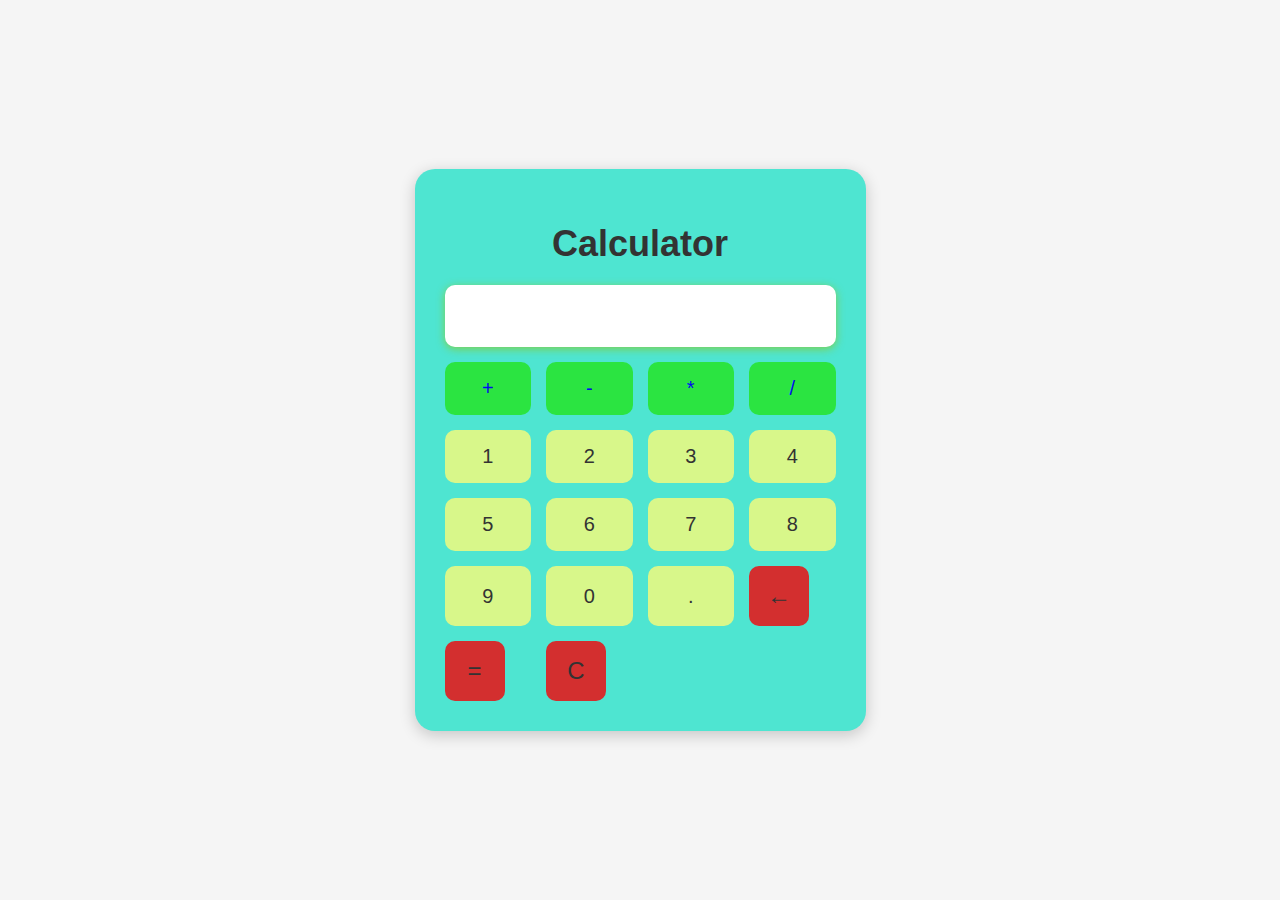
<file: codsoft_webdevelopment/calculator/Index.html>
<!DOCTYPE html>
<html lang="en">
<head>
    <meta charset="UTF-8">
    <meta name="viewport" content="width=device-width, initial-scale=1.0">
    <title>Calculator</title>
    <link rel="stylesheet" href="styles.css">
</head>
<body>
    <div class="calculator">
        <h1>Calculator</h1>
        <input type="text" id="result" disabled>
        <div class="buttons">
            <button class="operator">+</button>
            <button class="operator">-</button>
            <button class="operator">*</button>
            <button class="operator">/</button>
            <button class="number">1</button>
            <button class="number">2</button>
            <button class="number">3</button>
            <button class="number">4</button>
            <button class="number">5</button>
            <button class="number">6</button>
            <button class="number">7</button>
            <button class="number">8</button>
            <button class="number">9</button>
            <button class="number">0</button>
            <button class="number">.</button>
            <button id="back">←</button> 
            <button id="calculate">=</button>
            <button id="clear">C</button>
        </div>
    </div>
    <script src="script.js"></script>
</body>
</html>
</file>
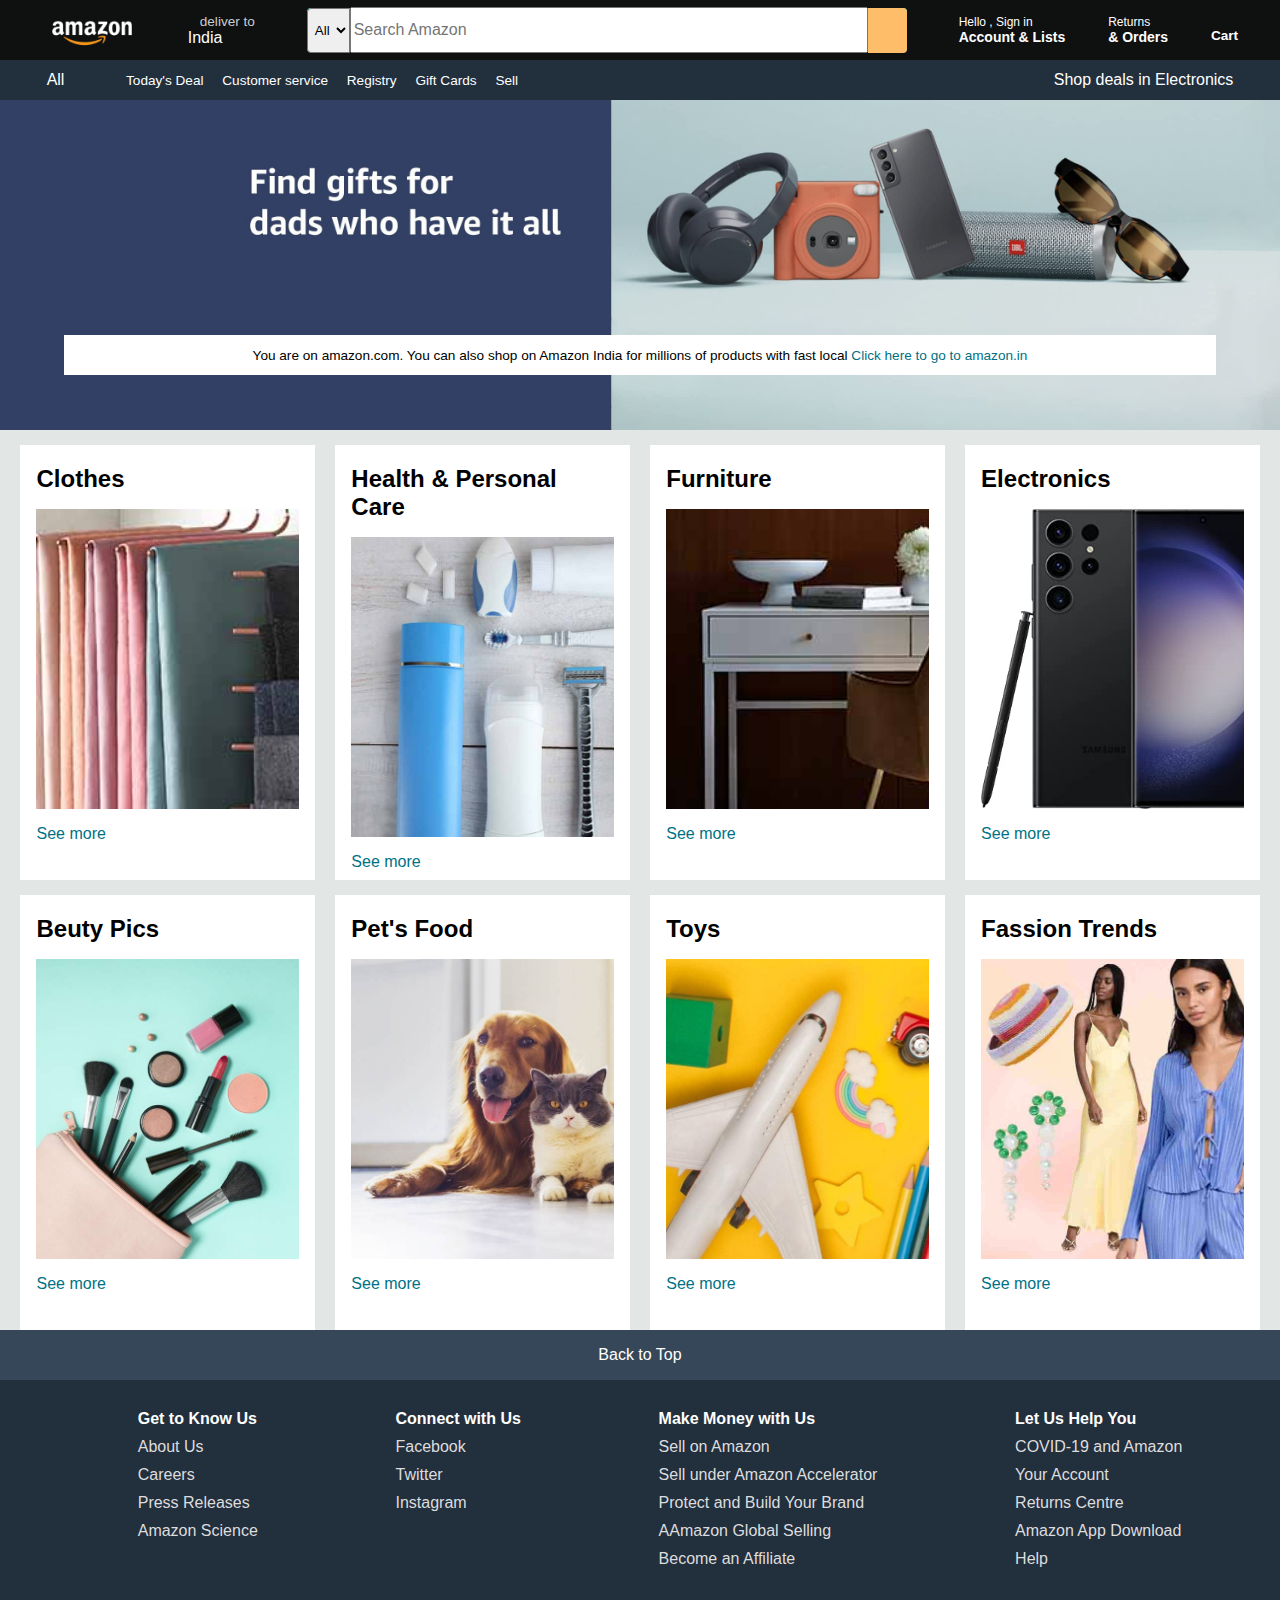
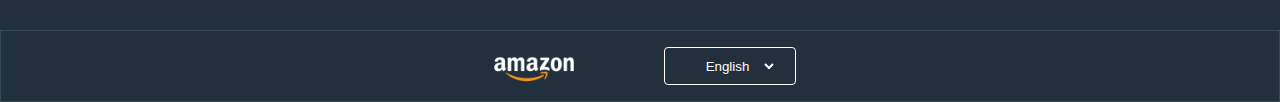
<file: codsoft_webdevelopment/landing page/index.html>
<!DOCTYPE html>
<html lang="en">
<head>
    <meta charset="UTF-8">
    <meta name="viewport" content="width=device-width, initial-scale=1.0">
    <title>amazon</title>
    <link rel="stylesheet" href="https://cdnjs.cloudflare.com/ajax/libs/font-awesome/6.4.2/css/all.min.css" integrity="sha512-z3gLpd7yknf1YoNbCzqRKc4qyor8gaKU1qmn+CShxbuBusANI9QpRohGBreCFkKxLhei6S9CQXFEbbKuqLg0DA==" crossorigin="anonymous" referrerpolicy="no-referrer" />
    <link rel="stylesheet" href="style.css">
</head>
<body>
    <header>
        <div class="navbar">
            <div id="nav-logo" class="border">
                <div id="logo">

                </div>
            </div>

            <div class="nav-add border">
                <p id="add-first">deliver to</p>
                <div class="add-icon">
                    <i class="fa-solid fa-location-dot"></i>
                    <p id="add-sec">India</p>
                </div>
            </div>

            <div class="nav-search">
                <select class="search-select">
                    <option>All</option>
                </select>
               
                <input placeholder="Search Amazon" class="search-input">
              
                <div id="search-icon">
                    <i class="fa-solid fa-magnifying-glass"></i>
                </div>
            </div>

            <div class="nav-signin border">
                <p><span>Hello , Sign in</span></p>
                <p class="nav-second">Account & Lists</p>
            </div>

            <div class="nav-signin border">
                <p><span>Returns</span></p>
                <p class="nav-second">& Orders</p>
            </div>

            <div class="nav-cart border">
                <i class="fa-solid fa-cart-shopping"></i>
                Cart
            </div>

        </div>

        <div class="pannel">
            <div class="pannel-all">
                <i class="fa-solid fa-bars"></i>
                All
            </div>

            <div class="pannel-opt">
                <p>Today's Deal</p>
                <p>Customer service</p>
                <p>Registry</p>
                <p>Gift Cards</p>
                <p>Sell</p>
            </div>

            <div class="pannel-deal">
                Shop deals in Electronics
            </div>
        </div>
    </header>

    <div class="hero-section">
        <div class="hero-msg">
            <p>You are on amazon.com. You can also shop on Amazon India for millions of products with fast local <a href="https://www.amazon.in/">Click here to go to amazon.in</a></p>
        </div>
    </div>

    <div class="shop-section">
        
        <div class="box">
            <div class="box-content">            
                <h2>Clothes</h2>
                <div class="box-img" style="background-image: url('box1_image.jpg');"></div>
                <p>See more</p>
            </div>
        </div>

        <div class="box">
            <div class="box-content">            
                <h2>Health & Personal Care</h2>
                <div class="box-img" style="background-image: url('box2_image.jpg');"></div>
                <p>See more</p>
            </div>
        </div>

        <div class="box">
            <div class="box-content">            
                <h2>Furniture</h2>
                <div class="box-img" style="background-image: url('box3_image.jpg');"></div>
                <p>See more</p>
            </div>
        </div>

        <div class="box">
            <div class="box-content">            
                <h2>Electronics</h2>
                <div class="box-img" style="background-image: url('box4_image.jpg');"></div>
                <p>See more</p>
            </div>
        </div>

        <div class="box">
            <div class="box-content">            
                <h2>Beuty Pics</h2>
                <div class="box-img" style="background-image: url('box5_image.jpg');"></div>
                <p>See more</p>
            </div>
        </div>

        <div class="box">
            <div class="box-content">            
                <h2>Pet's Food</h2>
                <div class="box-img" style="background-image: url('box6_image.jpg');"></div>
                <p>See more</p>
            </div>
        </div>

        <div class="box">
            <div class="box-content">            
                <h2>Toys</h2>
                <div class="box-img" style="background-image: url('box7_image.jpg');"></div>
                <p>See more</p>
            </div>
        </div>

        <div class="box">
            <div class="box-content">            
                <h2>Fassion Trends</h2>
                <div class="box-img" style="background-image: url('box8_image.jpg');"></div>
                <p>See more</p>
            </div>
        </div>

    </div>

    <footer>
        <div class="foot-panel1">
            Back to Top
        </div>

        <div class="foot-panel2">
            <ul>
                <p>Get to Know Us</p>
                <a class="a-undr">About Us</a>
                <a class="a-undr">Careers</a>
                <a class="a-undr">Press Releases</a>
                <a class="a-undr">Amazon Science</a>
            </ul>

            <ul>
                <p>Connect with Us</p>
                <a class="a-undr">Facebook</a>
                <a class="a-undr">Twitter</a>
                <a class="a-undr">Instagram</a>
            </ul>

            <ul>
                <p>Make Money with Us</p>
                <a class="a-undr">Sell on Amazon</a>
                <a class="a-undr">Sell under Amazon Accelerator</a>
                <a class="a-undr">Protect and Build Your Brand</a>
                <a class="a-undr">AAmazon Global Selling</a>
                <a class="a-undr">Become an Affiliate</a>
            </ul>

            <ul>
                <p>Let Us Help You</p>
                <a class="a-undr">COVID-19 and Amazon</a>
                <a class="a-undr">Your Account</a>
                <a class="a-undr">Returns Centre</a>
                <a class="a-undr">Amazon App Download</a>
                <a class="a-undr">Help</a>
            </ul>
        </div>

        <div class="foot-panel3">
            <div id="logo">
                
            </div>
                <div class="foot-sec">
                    <div id="select-logo">
                        <i class="fa-solid fa-globe"></i>
                    </div>
                    
                    <select class="foot-select">
                        <option>English</option>
                        <option>Marathi</option>
                        <option>Hindi</option>
                        <option>Germany</option>
                        <option>Canada</option>
                        <option>China</option>
                    </select>
                </div>
        </div> 
    </footer>
</body>
</html>
</file>
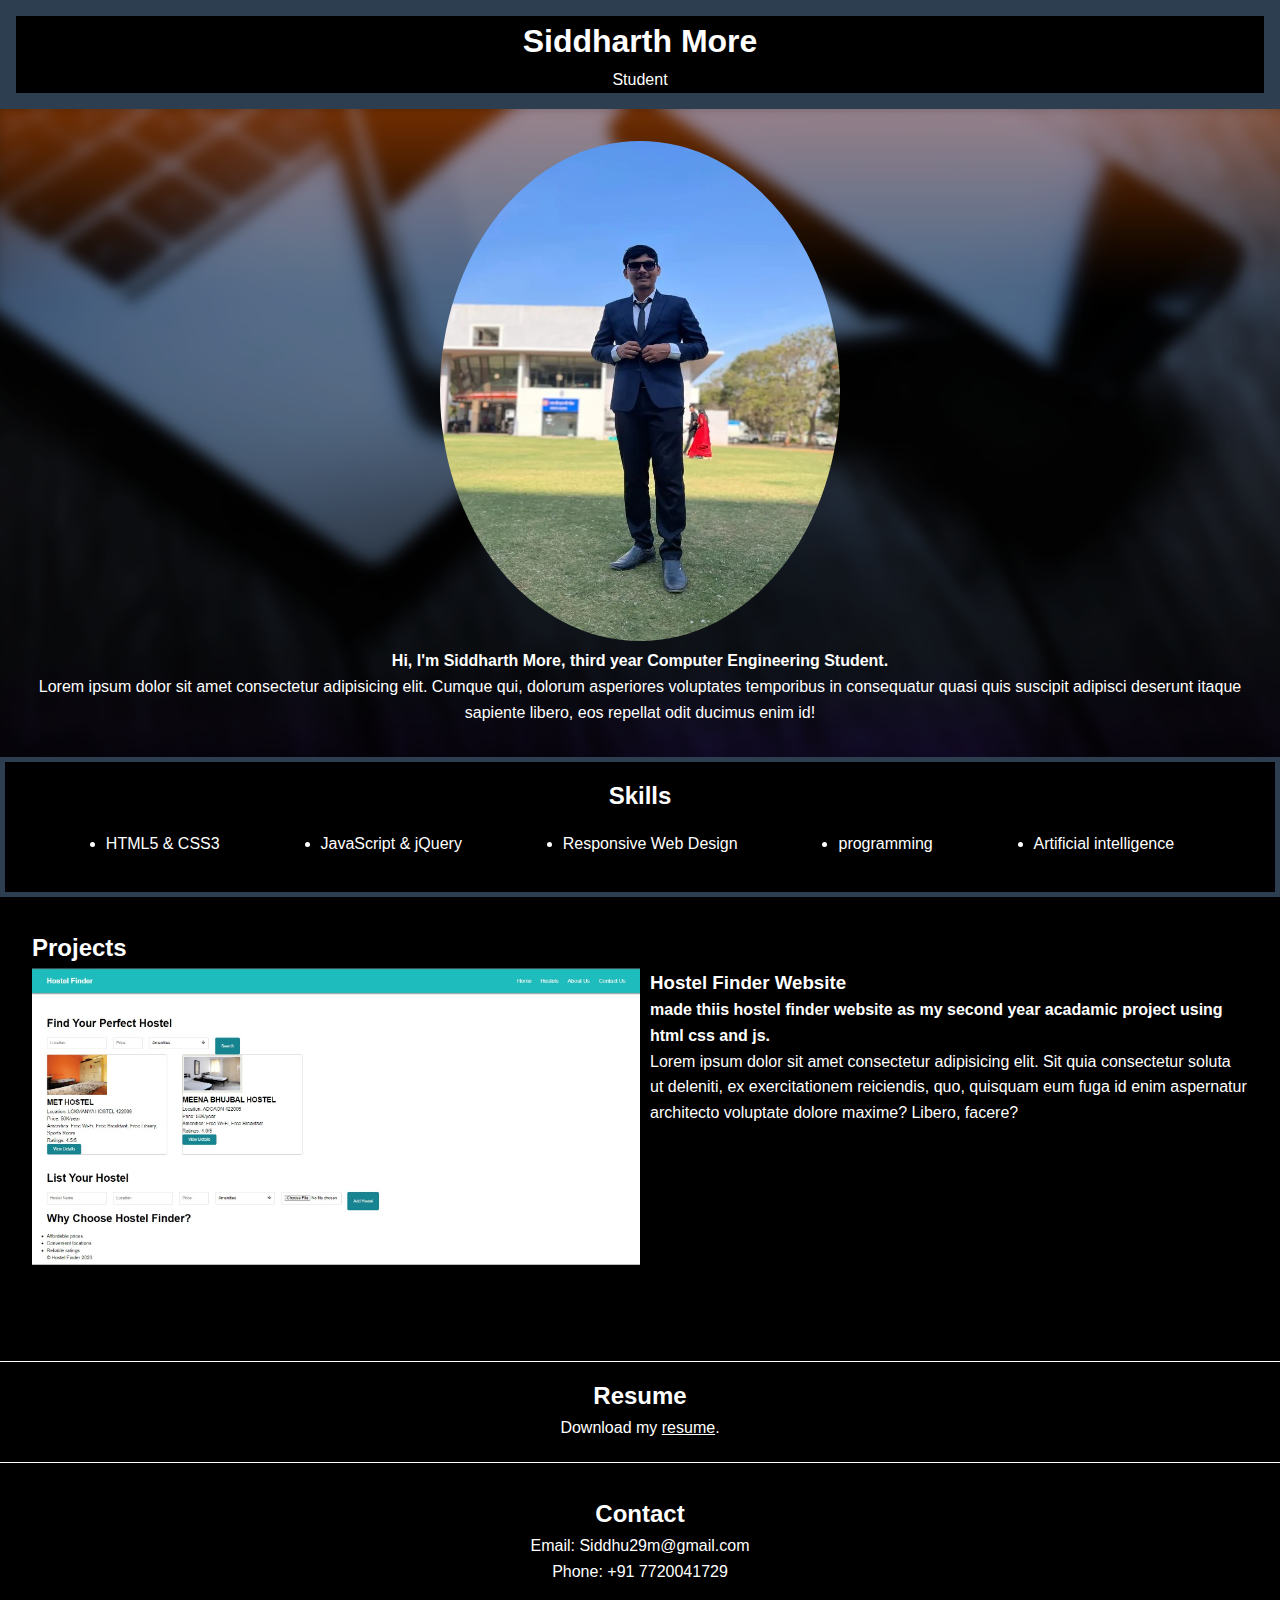
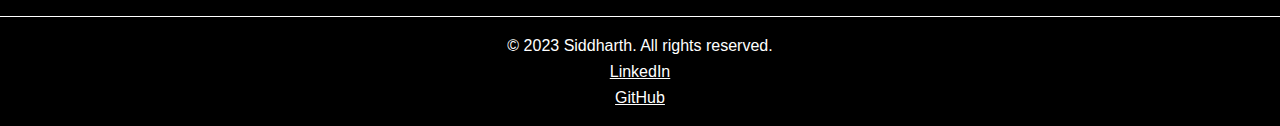
<file: codsoft_webdevelopment/Portfolio/Index.html>
<!DOCTYPE html>
<html lang="en">
<head>
    <meta charset="UTF-8">
    <meta name="viewport" content="width=device-width, initial-scale=1.0">
    <link rel="stylesheet" href="styles.css">
    <script src="script.js"></script>
    <title>Your Portfolio</title>
</head>
<body>
    <header>
        <h1>Siddharth More</h1>
        <p>Student</p>
    </header>
    
    <section id="about">
        <div class="pic">
        <img src="img1.jpg" alt="Siddharth More">
        </div>
        <p><b>Hi, I'm Siddharth More, third year Computer Engineering Student.</b><br> Lorem ipsum dolor sit amet consectetur adipisicing elit. Cumque qui, dolorum asperiores voluptates temporibus in consequatur quasi quis suscipit adipisci deserunt itaque sapiente libero, eos repellat odit ducimus enim id!</p>
    </section>
    
    <section id="skills">
        <h2>Skills</h2>
        <ul id="sk_list">
            <li>HTML5 & CSS3</li>
            <li>JavaScript & jQuery</li>
            <li>Responsive Web Design</li>
            <li>programming</li>
            <li>Artificial intelligence</li>
        </ul>
    </section>
    
    <section id="projects">
        <h2>Projects</h2>
        <div class="project">
            <img src="img2.jpg" alt="Hostel finder project">
            <div class="info"><h3>Hostel Finder Website</h3>
                <p><b> made thiis hostel finder website as my second year acadamic project using html css and js.</b><br> Lorem ipsum dolor sit amet consectetur adipisicing elit. Sit quia consectetur soluta ut deleniti, ex exercitationem reiciendis, quo, quisquam eum fuga id enim aspernatur architecto voluptate dolore maxime? Libero, facere?</p>
            </div>
            </div>
        <div class="project">
            
        </div>
    </section>
    
    <section id="resume">
        <h2>Resume</h2>
        <p>Download my <a href="https://drive.google.com/file/d/115vCLl78aMoIRQbAraihP0OhFMOMFZlm/view?usp=drivesdk" target="_blank" rel="noopener noreferrer">resume</a>.</p>
    </section>
    
    <section id="contact">
        <h2>Contact</h2>
        <p>Email: Siddhu29m@gmail.com</p>
        <p>Phone: +91 7720041729</p>
    </section>
    
    <footer>
        <p>&copy; 2023 Siddharth. All rights reserved.</p>
        <ul id="foot-ul">
            <li><a href="https://www.linkedin.com/in/siddharth-more-2a0028230">LinkedIn</a></li>
            <li><a href="https://github.com/yourusername">GitHub</a></li>
        </ul>
    </footer>
</body>
</html>
</file>
<file: codsoft_webdevelopment/calculator/styles.css>
body {
    font-family: Arial, sans-serif;
    display: flex;
    justify-content: center;
    align-items: center;
    height: 100vh;
    margin: 0;
    background-color: #f5f5f5;
}

.calculator {
    background-color: #4ee5d1;
    border-radius: 20px;
    padding: 30px;
    box-shadow: 0 4px 16px rgba(0, 0, 0, 0.2);
    text-align: center;
}

.calculator h1 {
    font-size: 36px;
    margin-bottom: 20px;
    color: #333;
}

#result {
    width: 90%%;
    font-size: 28px;
    padding: 15px;
    margin-bottom: 15px;
    background-color: #ffffff;
    border: none;
    border-radius: 10px;
    box-shadow: 0 2px 8px rgba(150, 196, 12, 0.686);
}

.buttons {
    display: grid;
    grid-template-columns: repeat(4, 1fr);
    grid-gap: 15px;
}

button {
    padding: 15px;
    font-size: 20px;
    border: none;
    border-radius: 10px;
    cursor: pointer;
    transition: background-color 0.2s, color 0.2s;
    background-color: #d8f78a;
    color: #333;
}

.operator {
    background-color: #2be441;
    color: rgb(2, 10, 238);
}

#calculate, #clear, #back {
    background-color: #d32f2f;
    font-size: 24px;
    width: 60px;
    height: 60px;
}

#calculate:hover, #clear:hover, #back:hover {
    background-color: #83db92;
}

button:hover {
    background-color: #ccc;
    color: #333;
}
</file>
<file: codsoft_webdevelopment/landing page/style.css>
*{
    margin: 0px;
    font-family: Arial;
    border: border-box;
}

.navbar{
    height: 60px;
    background-color:#0f1111 ;
    color: white;
    display: flex;
    justify-content: space-evenly;
    align-items: center;
}

#nav-logo{
    height: 50px;
    width: 100px;
}

#logo{
    height: 50px;
    width: 100px;
    background-image: url("amazon_logo.png");
    background-size: cover;
    
}

.border{
    border: 1.5px solid transparent;
}

.border:hover{
    border: 1.5px solid white;
}


#add-first{
    color: #cccccc;
    margin-left: 15px;
    font-size: 0.85rem;
}

#add-sec{
    color: #ffffff;
    margin-left: 3px;
    font-size: 1rem;
}

.add-icon{
    display: flex;
    align-items: center;
}

.nav-search{
    display: flex;
    align-items: center;
    justify-content: space-evenly;
    background-color: aqua;
    height: 44px;
    margin: 10px;
    width: 600px;
    border-radius: 4px;
}

.search-select{
    height: 45px;
    width: 50px;
    text-align: center;
    border-top-left-radius: 4px;
    border-bottom-left-radius: 4px;
}

.search-input{
    height: 40px;
    width: 100%;
    font-size: 1rem;
}

#search-icon{
    width: 45px;
    height: 45px;
    display: flex;
    justify-content: center;
    align-items: center;
    font-size: 1.2rem;
    background-color: #febd68;
    border-top-right-radius: 4px;
    border-bottom-right-radius: 4px;
    color: black;
}

.nav-signin{
    font-size: 12px;
}

.nav-second{
    font-size: 14px;
    font-weight: 700;
}

.nav-cart i{
    font-size: 30px;
}

.nav-cart{
    font-size: 0.85rem;
    font-weight:bold;
}

.pannel{
    height: 40px;
    background-color: #222f3d;
    display: flex;
    color: white;
    align-items: center;
    justify-content: space-evenly;
}

.pannel-opt p{
    display: inline;
    margin-left: 15px;
}

.pannel-opt{
    width: 70%;
    font-size: 0.85rem;
}

.pannel-deals{
    font-size: 0.9rem;
    font-weight:bold;
}

.hero-section{
    background-image: url("hero_image.jpg");
    background-size: cover;
    height: 330px;
    display: flex;
    justify-content: center;
    align-items: center;
}

.hero-msg{
    background-color: white;
    color: black;
    height: 40px;
    display: flex;
    align-items: center;
    justify-content: center;
    font-size: 0.85rem;
    width: 90%;
    position: relative;
    margin-top: 180px;
}

.hero-msg a{
    color: #007185;
    text-decoration: none;
}

.shop-section{
    display: flex;
    flex-wrap: wrap;
    justify-content: space-evenly;
    background-color: #e2e7e6;
}

.box{
    height: 400px;
    width: 23%;
    /* border: 2px solid black ; */
    background-color: white;
    padding: 20px 0px 15px;
    margin-top: 15px;
}

.box-img{
    height: 300px;
    background-size: cover;
    margin-top: 1rem;
    margin-bottom: 1rem;

}

.box-content{
    margin-left: 1rem;
    margin-right: 1rem;
}

.box-content p{
    color: #007185;
}

.foot-panel1{
    background-color: #37475a;
    color: white;
    height: 50px;
    display: flex;
    justify-content: center;
    align-items: center;
}

.foot-panel2{
    display: flex;
    height: 250px;
    background-color: #222f3d;
    color: white;
    justify-content: space-evenly;
    
}

ul a{
    display: block;
    color: #DDDDDD;
    margin-top: 10px;
}

ul p{
    font-size: 16px;
    font-weight: 800;
    margin-top: 30px;
}


.a-undr:hover{
    text-decoration: underline ;
}

.foot-panel3{
    background-color: #222f3d;
    height: 70px;
    border: 0.5px solid #37475a;
}

#logo{
    height: 50px;
    width: 100px;
    background-image: url("amazon_logo.png");
    background-size: cover;

}

.foot-panel3{
    display: flex;
    justify-content: center;
    align-items: center;
}

.foot-sec{
    border: 0.01px solid white;
    border-radius: 4px;
    height: 36px;
    width: 130px;
    display: flex;
    align-items: center;
    justify-content: space-evenly;
    margin-left: 80px;
}

.foot-select{
    background-color: #222f3d;
    color: white;
    border: 0px;
}

#select-logo{
    color: white;
}
</file>
<file: codsoft_webdevelopment/Portfolio/styles.css>
/* Reset some default styles */

*{
    background-color: black;
    color: white;
    
}


body, h1, h2, h3, p, ul {
    margin: 0;
    padding: 0;
}



/* Basic styling for the whole page */
body {
    font-family: 'Arial', sans-serif;
    line-height: 1.6;
    background-color: #f4f4f4;
}

/* Header styles */
header {
    background-color: #2c3e50;
    color: #fff;
    text-align: center;
    padding: 1rem;
}

/* About section styles */
#about {
    padding: 2rem;
    text-align: center;
    background-image: url("blur.png");
    background-size: cover;
    background-repeat: no-repeat;
    /* mix-blend-mode: luminosity; */
}

.pic{
    background-color: transparent;
}

#about img {
    max-width: 100%;
    border-radius: 50%;
    height: 50%;
    height: 500px;
    width: 400px;
    
}

#about p{
    background-color: transparent;
}

#about b{
    background-color: transparent;
}

/* Skills section styles */
#skills {
    /* background-color: #3498db; */
    color: #fff;
    border: 5px solid #2c3e50 ;
    height: 130px;
    text-align: center;
    justify-content: center;

}

#skills li{
    list-style-type: style circle;
}

#skills h2{
    position: relative;
    top:15px;
}

#sk_list{
    display : flex ;
    justify-content: space-evenly;
    position: relative;
    top:30px;
}

/* Projects section styles */
#projects {
    padding: 2rem;
    
}

.project {
    margin-bottom: 2rem;
    display:flex ;
    justify-content: flex-end;
}

.project img {
    max-width: 50%;
}

.info{
    position: relative;
    margin-left: 10PX; 

}

/* Resume section styles */
#resume {
    height: 100px;
    border: 1px solid white;
    border-left: none;
    border-right: none;
    /* padding: 2rem; */
    text-align: center;
    
}

#resume h2{
    position: relative;
    top: 15px;
}

#resume p{
    position: relative;
    top: 15px;
}

/* Contact section styles */
#contact {
    padding: 2rem;
    text-align: center;
}

/* Footer styles */
footer {
    border-top: 1px solid white;
    color: #fff;
    text-align: center;
    padding: 1rem;
}

#foot-ul li{
    list-style: none;
}
/* Additional styles can be added as needed */
</file>
